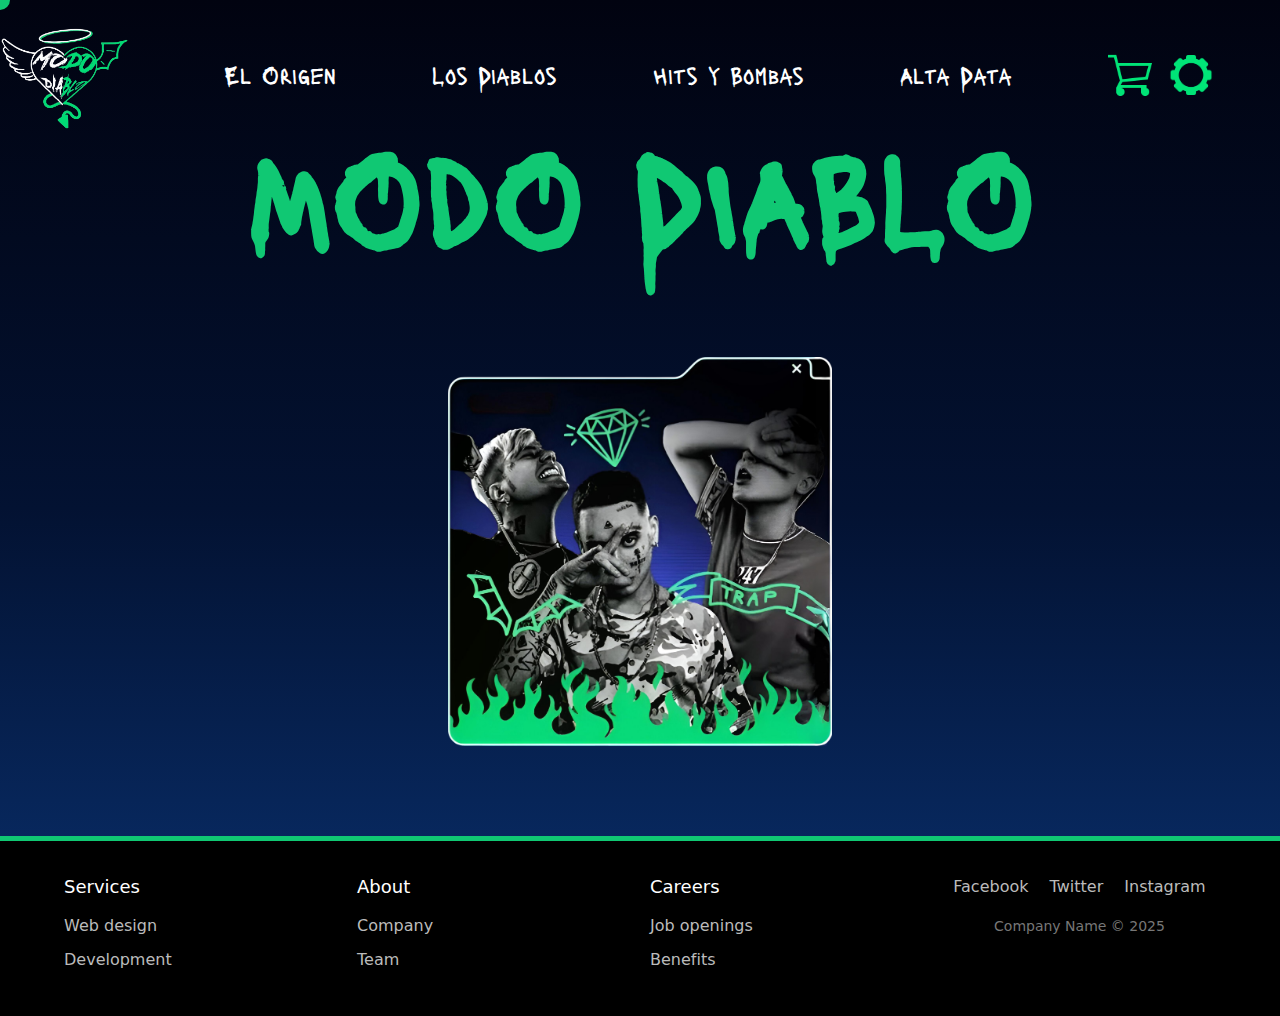
<file: ProyectoFinal 2.0/ProyectoFinal/index.html>
<!DOCTYPE html>
<html lang="es">
<head>
    <meta charset="UTF-8">
    <meta name="viewport" content="width=device-width, initial-scale=1.0">
    <meta name="description" content="Descubre la historia de Modo Diablo, el trío pionero del trap argentino formado por Duki, YSY A y Neo Pistea. Explora sus inicios, éxitos y legado en la música urbana latina.">
    <title>Duki</title>
    <link rel="stylesheet" href="assets/css/index.css">
    <script src="assets/js/index.js" defer></script>
    <link rel="preconnect" href="https://fonts.googleapis.com">
    <link rel="preconnect" href="https://fonts.gstatic.com" crossorigin>
    <link href="https://fonts.googleapis.com/css2?family=Lacquer&display=swap" rel="stylesheet">
    <link rel="preconnect" href="https://fonts.googleapis.com">
    <link rel="preconnect" href="https://fonts.gstatic.com" crossorigin>
    <link href="https://fonts.googleapis.com/css2?family=Gochi+Hand&display=swap" rel="stylesheet">
</head>
<body>

    <div id="cursor"></div>
    
    <div class="header">

        <!-- Imagen de la izquierda -->

        <img src="assets/img/LogoProyectoFinal.png" alt="" class="header-img" >

        <!-- El nav para hacer la barra del menu -->

        <nav class="header-nav">
            <ul class="header-menu">
                <li class="header-button">
                    <button><a href="indexElOrigen.html">El Origen</a></button>
                </li>
                <li class="header-button">
                    <button><a href="indexLosDiablos.html">Los Diablos</a></button>
                </li>
                <li class="header-button">
                    <button><a href="">Hits y Bombas</a></button>
                </li>
                <li class="header-button">
                    <button><a href="">Alta Data</a></button>
                </li>
            </ul>
        </nav>

        <!-- Para los dos iconos de la derecha del header -->

        <ul class="header-blocks">
            <li class="header-blocks--devilUno">
                <img src="assets/img/CarritoImagen.png" alt="Icono Diablo" picture>
            </li>
            <li class="header-blocks--devilDos">
                <img src="assets/img/RuedaImagen.png" alt="Icono Diablo">
            </li>
        </ul>

    </div>

    <div class="main">

        <!-- Texto principal -->

        <h1 class="main-h1">MOdO DIABLO</h1>

        <!-- Boton grande con forma de carpeta que abre el resto de la pagina -->

        <button class="main-button"><img src="assets/img/images (5) (2) (3).png" alt="Modo Diablo" class="main-img"></button>

        <!-- texto debajo del botón -->

        <div class="main-text">
            <h2 class="main-text--h2">MODO DIABLO</h2>
            <p class="main-text--p"><strong>Modo Diablo</strong> fue un icónico trío del trap argentino formado por <strong>Duki</strong>, <strong>YSY A</strong> y <strong>Neo Pistea</strong>. Surgido en 2018, marcó un antes y un después en la escena urbana con hits como “Quavo” y “Trap N' Export”. Con su energía y estilo, llevaron el trap del under a los grandes escenarios, dejando una huella imborrable en la música latina. Aunque hoy siguen caminos solistas, su legado sigue vivo en cada colaboración.</p>
        </div>

        <!-- Imagenes de los tres artistas con button para hacer el acordeón -->

        <ul class="main-menu">
            <li class="main-menu--button ">
                <img class="button--img" src="assets/img/YSYImagen.jpg" alt="YSY A" loading="lazy">
            </li>
            <li class="main-menu--button ">
                <img class="button--img" src="assets/img/DukiImagen.jpg" alt="DUKI" loading="lazy">
            </li>
            <li class="main-menu--button ">
                <img class="button--img" src="assets/img/NeoPistea.jpg" alt="NEO PISTEA" loading="lazy">
            </li>
        </ul>

        <!-- Contenido del acordeón -->

        <div id="contenido">
            
        </div>


        <div class="main-margin"></div>

    </div>

    <div class="footer">

        <section class="footer-section">

            <div class="container">
                <div class="row">
                  <div class="item">
                    <h3>Services</h3>
                    <ul>
                      <li><a href="#">Web design</a></li>
                      <li><a href="#">Development</a></li>
                    </ul>
                  </div>
                  <div class="item">
                    <h3>About</h3>
                    <ul>
                      <li><a href="#">Company</a></li>
                      <li><a href="#">Team</a></li>
                    </ul>
                  </div>
                  <div class="item">
                    <h3>Careers</h3>
                    <ul>
                      <li><a href="#">Job openings</a></li>
                      <li><a href="#">Benefits</a></li>
                    </ul>
                  </div>
                  <div class="item social">
                    <a href="https://www.facebook.com/DUKISSJ/?locale=es_ES">Facebook</a>
                    <a href="https://x.com/dukissj">Twitter</a>
                    <a href="https://www.instagram.com/duki/?hl=es">Instagram</a>
                    <p class="copyright">Company Name © 2025</p>
                  </div>
                </div>
              </div>
                
        </section>

    </div>

</body>
</html>
</file>
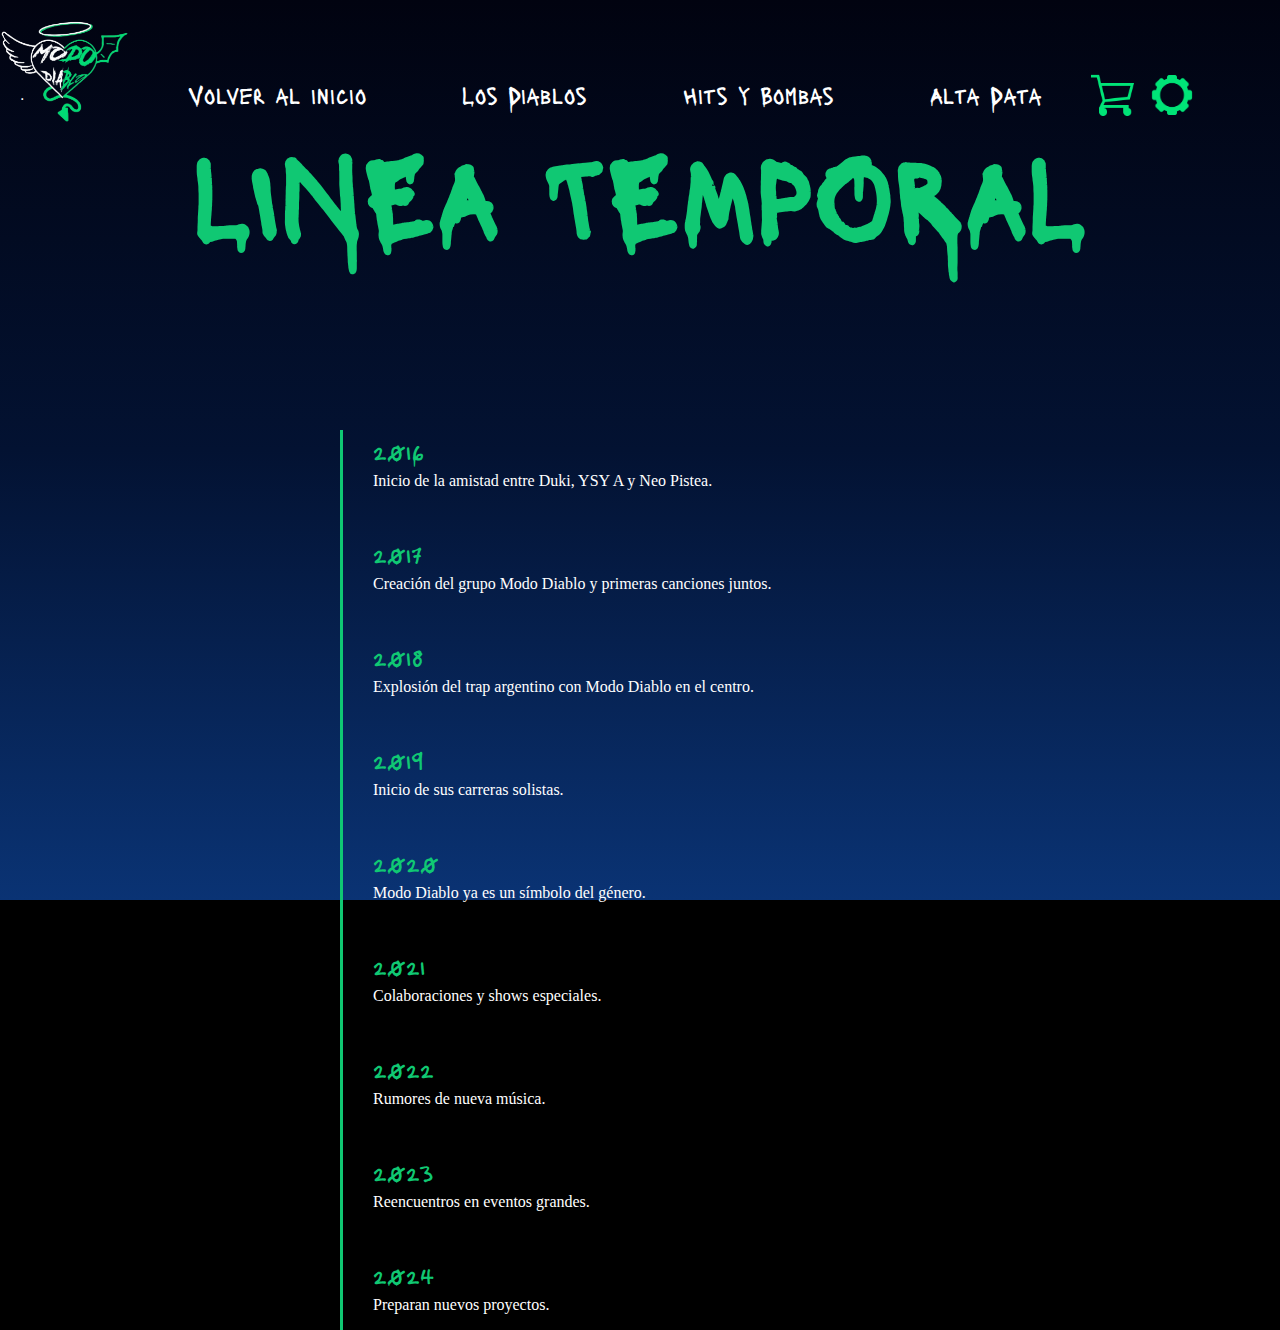
<file: ProyectoFinal 2.0/ProyectoFinal/indexElOrigen.html>
<!DOCTYPE html>
<html lang="en">

<head>
    <meta charset="UTF-8">
    <meta name="viewport" content="width=device-width, initial-scale=1.0">
    <title>El Origen</title>
    <link rel="stylesheet" href="assets/css/indexElOrigen.css">
    <script src="assets/js/indexElOrigen.js" defer></script>
    <link rel="preconnect" href="https://fonts.googleapis.com">
    <link rel="preconnect" href="https://fonts.gstatic.com" crossorigin>
    <link href="https://fonts.googleapis.com/css2?family=Lacquer&display=swap" rel="stylesheet">

</head>

<body>
  <div class="header">

    <img src="assets/img/LogoProyectoFinal.png" alt="" class="header-img">
    <div class="header-space">.</div>

    <ul class="header-menu">
      <li class="header-button"><button><a href="index.html">Volver al inicio</a></button></li>
      <li class="header-button"><button><a href="indexLosDiablos.html">Los Diablos</a></button></li>
      <li class="header-button"><button><a href="">Hits y Bombas</a></button></li>
      <li class="header-button"><button><a href="">Alta Data</a></button></li>
    </ul>

    <ul class="header-blocks">
      <li class="header-blocks--devilUno"><img src="assets/img/CarritoImagen.png" alt="Icono Diablo"></li>
      <li class="header-blocks--devilDos"><img src="assets/img/RuedaImagen.png" alt="Icono Diablo"></li>
    </ul>

  </div>
  <main>

    <h1 class="main-h1">LINEA TEMPORAL</h1>

    <div class="timeline" id="timeline">
      <section class="main-timeline--section">
        <h2>2016</h2>
        <p>Inicio de la amistad entre Duki, YSY A y Neo Pistea.</p>
      </section>
      <section class="main-timeline--section">
        <h2>2017</h2>
        <p>Creación del grupo Modo Diablo y primeras canciones juntos.</p>
      </section>
      <section class="main-timeline--section">
        <h2>2018</h2>
        <p>Explosión del trap argentino con Modo Diablo en el centro.</p>
      </section>
      <section class="main-timeline--section">
        <h2>2019</h2>
        <p>Inicio de sus carreras solistas.</p>
      </section>
      <section class="main-timeline--section">
        <h2>2020</h2>
        <p>Modo Diablo ya es un símbolo del género.</p>
      </section>
      <section class="main-timeline--section">
        <h2>2021</h2>
        <p>Colaboraciones y shows especiales.</p>
      </section>
      <section class="main-timeline--section">
        <h2>2022</h2>
        <p>Rumores de nueva música.</p>
      </section>
      <section class="main-timeline--section">
        <h2>2023</h2>
        <p>Reencuentros en eventos grandes.</p>
      </section>
      <section class="main-timeline--section">
        <h2>2024</h2>
        <p>Preparan nuevos proyectos.</p>
      </section class="main-timeline--section">
    </div>
  </main>
  
  <div id="mensaje"></div>

  <footer>
    <article class="footer-section">
      <p class="footer-p">© 2023 El Origen. Todos los derechos reservados.</p>
      <p class="footer-p">Desarrollado por Bosco Martin-Lunas</p>
    </article>
  </footer>

</body>

</html>
</file>
<file: ProyectoFinal 2.0/ProyectoFinal/assets/css/index.css>
:root {
    font-size : 100%;
    font-family : system-ui, sans-serif;
    scroll-behavior : smooth;
  }
  * , *::before , *::after {
    margin : 0;
    padding : 0;
    border : 0;
    box-sizing : border-box;
    vertical-align : baseline;
  }
  *::before , *::after {
    display : block;
  }
  img , picture , video , iframe , figure , canvas {
    max-width : 100%;
    display : block;
    width : 100%;
    height : initial;
    object-fit : cover;
    object-position : center center;
  }
  a {
    display : block;
    text-decoration : none;
    color : inherit;
    font :  inherit;
  }
  p a {
    display : inline;
  }
  li , menu, summary {
    list-style-type : none;
  }
  ol {
    counter-reset : revert;
  }
  h1 , h2 , h3 , h4 , h5 , h6 , p , span , a , strong , blockquote , i , b , u , em , pre , code , mark , del {
    font :  inherit;
    text-decoration :  none;
    color : inherit;
    overflow-wrap : break-word;
    text-wrap : pretty;
  }
  mark {
    background-color : transparent;
  }
  blockquote::before , blockquote::after , q::before , q::after {
    content : none;
  }
  form , input , textarea , select , button , label {
    font :  inherit;
    hyphens : auto;
    background-color : transparent;
    color : inherit;
    display : block;
    appearance : none;
  }
  fieldset {
    border : none;
  }
  ::placeholder {
    color : unset;
  }
  button , label {
    cursor : pointer;
  }
  table , tr , td , th , tbody , thead , tfoot {
    border-collapse : collapse;
    border-spacing : 0;
    font : inherit;
  }
  svg {
    width : 100%;
    display : block;
    fill : currentColor;
  }
  body {
    min-height : 100vh;
    line-height : 1.5em;
    color : inherit;
    hyphens : auto;
    font-smooth : always;
    -webkit-font-smoothing : antialiased;
    -moz-osx-font-smoothing : grayscale;

    /* cursor: none; */

    background: rgb(1,3,16);
  background: linear-gradient(180deg, rgba(1,3,16,1) 0%, rgba(3,18,50,1) 50%, rgba(10,51,116,1) 100%);
  }






.header{
   
  width: 100%;
  height: 150px;

  display: flex; 
  justify-content: space-between;
  align-items: center;

}

.header-img{
  width: 10%;
  height: auto;

  margin: auto;

  /* position: fixed ;
  left: 0;
  top: 0; */

  animation: latido 1s infinite;
}

.header-nav{

width: 80%;

}

.header-menu{

  width: 100%;

  /* background-color: #10c873; */

  padding: 0 2rem;
  gap: 4rem;

  color: white;

  display: flex;
  justify-content: center;
  align-items: center;
  
}

.header-button{
  /* border: #10c873 solid 1px; */
  padding: 2px 1rem;
  /* background-color: #10c873; */

  font-family: "Lacquer", system-ui;
  font-weight: 400;
  font-style: normal;
  font-size: 1.5rem;

  transition: transform 0.4s ease;
  cursor: pointer;
}


.header-blocks{
  width: 10%;
  display: flex;
  justify-content: center;
  align-items: center;

  margin-right: 3.125rem;
}

.header-blocks--devilUno{
  width: 40%;
  height: 100%;
  display: flex;

margin-bottom: 2px;

  justify-content: center;
  align-items: center;

  transition: transform 0.4s ease;

  transform: scale(1) rotate(0deg);

  animation: text-appear  3s ease 0.2s 1 normal forwards;
}
.header-blocks--devilDos{
  width: 70%;
  height: 100%;
  display: flex;
  justify-content: center;
  align-items: center;

  transition: transform 0.4s ease;

  transform: scale(1) rotate(0deg);

}



.main{
  width: 100%;

  
}

.main-h1{
  width: 100%;
  height: 10vh;
  /* background-color: yellowgreen; */

  font-size: 800%;
  font-weight: 700;


  color: #10c873;

  display: flex;
  justify-content: center;
  align-items: center;
  font-family: "Lacquer", system-ui;
}

.main-button{

  width: 30%;
  height: 30%;

  margin: auto;
  margin-top: 13vh;

  display: flex;
  flex-flow: column nowrap;
  justify-content: center;
  align-items: center;

  transition: all 0.4s ease;
  cursor: pointer;
}

.main-margin{
  width: 100%;
  height: 10vh;
  /* background-color: #000000; */
}

.main-text{
  width: 50%;
  height: auto;
  /* background-color: tomato; */

  margin: auto;
  margin-top: 5vh;

  color: white;

  display: flex;
  flex-flow: column nowrap;
  justify-content: center;
  align-items: center;

  gap: 4vh;
}

.main-text--h2{
  font-size: 350%;
  font-weight: 700;
  /* margin-bottom: 5vh; */

  text-align: center;
  text-shadow: -5px 5px 0px #12E282, -10px 10px 0px #048a4b, -15px 15px 0px #045a32, 2px 2px 2px rgba(16,200,115,0);
  
  font-family: "Lacquer", system-ui;

}

.main-text--p{

  font-size: 170%;
  font-weight: 400;
  margin-top: 10vh;

  font-family: "Gochi Hand";
  line-height: 3vh;

  text-align: center;
}



.main-menu{
  display: grid;
  padding: 16vh;
  /* gap: 3rem; */
  grid-template-columns: repeat(3, 1fr);
  grid-template-rows: 1fr;

}

.main-menu--button{
  display: block;
  width: auto;
  
  margin-left: 122.365px;
}

.button--img{
  max-width: 100%;
  height: auto;
  object-fit: contain;

  border: transparent solid 1px;
  border-radius: 30px;

  transition: all 0.4s ease;
  cursor: pointer;
}

#contenido {

  width: 65%;

  margin-top: 0vh;
  
  color: white;
  font-family: "Gochi Hand";
  font-weight: 400;
  font-style: normal;
  font-size: 200%;

  line-height: 4vh;

  opacity: 1;
  margin-left: auto;
  margin-right: auto;
  text-align: center;

  transition: opacity 0.3s ease;
}








.footer-section{
  width: 100%;
  height: 20vh;
  background-color: #000000;

  border-top: #10c873 solid 5px;
  color: white;

  display: flex;
  justify-content: center;
  align-items: center;
}

.footer-section--text{
  width: auto;
  height: 50%;


  display: flex;
  justify-content: center;
  align-items: center;
}





#cursor {
  position: absolute;
  width: 20px;
  height: 20px;
  background-color: #10c873;
  border-radius: 50%;
  pointer-events: none; /* Para no bloquear clicks */
  transform: translate(-50%, -50%);
  transition: transform 0.05s ease-out; /* Suavizar movimiento */
}



footer {

  /* height: 0vh; */

  background-color: #222;
  color: #fff;
  padding: 40px 0;
}

.container {
  width: 90%;
  max-width: 1200px;
  margin: 0 auto;
}

.row {
  display: flex;
  flex-wrap: wrap;
  justify-content: center;
  gap: 20px;
}

.item {
  flex: 1 1 200px;
  min-width: 200px;
}

.item h3 {
  margin-bottom: 15px;
  font-size: 18px;
}

.item ul {
  list-style: none;
  padding: 0;
}

.item ul li {
  margin-bottom: 10px;
}

.item ul li a {
  color: #bbb;
  text-decoration: none;
}

.item ul li a:hover {
  text-decoration: underline;
}

.social {
  text-align: center;
}

.social a {
  display: inline-block;
  margin: 0 8px;
  color: #bbb;
  text-decoration: none;
}

.social a:hover {
  color: #fff;
}

.copyright {
  margin-top: 15px;
  font-size: 14px;
  color: #777;
}









/* hover de los botones del header */
/* hover de los botones de los botones del menú */


.header-button:hover {
  transform: scale(1.1);
  color: #10c873;
}

/* hover de la configuración*/

.header-blocks--devilDos:hover{
  transform: scale(0.8) rotate(180deg);
}

/* hover del carrito*/

.header-blocks--devilUno:hover{
  transform: scale(0.8);
}

/* hover del boton central de la página */

.main-button:hover{
  transform: scale(1.1);
  
}

/* hover de las tres imagenes de los cantantes */

.button--img:hover{
  transform: scale(1.1);
  border-radius: 25px;
background: linear-gradient(145deg, #11d67b, #0eb468);
box-shadow:  21px 21px 42px #06502e,
             -21px -21px 42px #1affb8;


}










@media (min-width: 768px) and (max-width: 1024px) {
  .main {
    width: 90%;
    margin: 20px auto;
    padding: 15px;
    display: flex;
    flex-direction: column;
    align-items: center;
  }
  .main-h1 {
      font-size: 2em;
      margin-bottom: 10px;
      text-align: center;
  }
  .main-button {
      width: 80%;
      margin-bottom: 10px;
  }
  .main-text {
      width: 90%;
      margin-bottom: 10px;
  }
  .main-menu {
      width: 90%;
      margin-bottom: 10px;
      display: flex;
      flex-direction: column;
      padding: 0;
  }
  .main-menu li {
      margin: 5px 0;
      text-align: center;
  }
  #contenido {
      width: 90%;
  }
  .main-margin {
      margin-top: 10px;
  }
}







@media (max-width: 768px) {
  .header {
    flex-direction: column; /* Stack items vertically */
    align-items: stretch; /* Stretch items to full width */
  }

  .header-img {
    /* Adjust image styles for mobile */
    max-width: 10%;
    height: auto;

    position: fixed;
    top: 0;
    left: 50%;
    right: 50%;
  }

  .header-menu {
  width: 100%;
  display: grid repeat(4, 1fr);

    /* Adjust menu styles for mobile */
    /* For example, change to a vertical layout */
    padding: 0;
    flex-direction: row;
    align-items: center;
    gap: 0;
  }

  .header-menu button {  /* Target buttons within .header-menu */
    padding: 0;
    font-size: 18px; /* Reduced font size */
    padding: 8px 12px; /* Add some padding */
  }
  .header-blocks {
    /* Adjust block styles for mobile */
    display: none;
  }
  h1.main-h1 {
    font-size: 500%; /* Reduced font size */
    text-align: center; /* Center the text */
  }

  .main-button {
    width: 80%;

    margin: auto;
    margin-top: 5vh;   
    padding-left: 20px;
    padding-right: 20px;

  }

  .main-menu{
    
    gap: 0;
    margin: 0;
    padding: 0;

    margin-top: 5vh;
  }

  .main-menu--button {
    width: 80%;
    height: auto;
    min-width: 40px;
    min-height: 40px;
    /* padding: 10px; */
    
    gap: 0;
    margin: 0;
  }
}




@media (max-width: 470px) {
  .header {
    flex-direction: column;
    align-items: center;
    height: auto;
    padding: 1rem 0;
  }

  .header-img {
    width: 50%;
    margin: 0 auto;
  }

  .header-menu {
    width: 100%;
    display: flex;
    flex-direction: column;
    align-items: center;
    gap: 1rem;
    padding: 0;
  }

  .header-button button {
    font-size: 1.2rem;
    padding: 0.5rem 1rem;
  }

  .header-blocks {
    display: none;
  }

  .main-h1 {
    font-size: 250%;
    margin-top: 2rem;
    text-align: center;
    line-height: 5rem;
  }

  .main-button {
    width: 70%;
    margin-top: 7rem;
  }

  .main-text {
    width: 90%;
    margin-top: 2rem;
    gap: 2vh;
  }

  .main-text--h2 {
    font-size: 250%;
  }

  .main-text--p {
    font-size: 120%;
    line-height: 2.5vh;
  }

  .main-menu {
    grid-template-columns: 1fr;
    grid-template-rows: repeat(3, auto);
    padding: 2rem;
    gap: 2rem;
  }

  .main-menu--button {
    margin: 0 auto;
  }

  #contenido {
    width: 90%;
    font-size: 150%;
    line-height: 3vh;
    margin-top: 2rem;
  }

  .footer-section {
    height: auto;
    padding: 1rem 0;
    font-size: 0.8rem;
  }
}
</file>
<file: ProyectoFinal 2.0/ProyectoFinal/assets/css/indexElOrigen.css>
:root {
    font-size : 100%;
    font-family : system-ui, sans-serif;
    scroll-behavior : smooth;
  }
  * , *::before , *::after {
    margin : 0;
    padding : 0;
    border : 0;
    box-sizing : border-box;
    vertical-align : baseline;
  }
  *::before , *::after {
    display : block;
  }
  img , picture , video , iframe , figure , canvas {
    max-width : 100%;
    display : block;
    width : 100%;
    height : initial;
    object-fit : cover;
    object-position : center center;
  }
  a {
    display : block;
    text-decoration : none;
    color : inherit;
    font :  inherit;
  }
  p a {
    display : inline;
  }
  li , menu, summary {
    list-style-type : none;
  }
  ol {
    counter-reset : revert;
  }
  h1 , h2 , h3 , h4 , h5 , h6 , p , span , a , strong , blockquote , i , b , u , em , pre , code , mark , del {
    font :  inherit;
    text-decoration :  none;
    color : inherit;
    overflow-wrap : break-word;
    text-wrap : pretty;
  }
  mark {
    background-color : transparent;
  }
  blockquote::before , blockquote::after , q::before , q::after {
    content : none;
  }
  form , input , textarea , select , button , label {
    font :  inherit;
    hyphens : auto;
    background-color : transparent;
    color : inherit;
    display : block;
    appearance : none;
  }
  fieldset {
    border : none;
  }
  ::placeholder {
    color : unset;
  }
  button , label {
    cursor : pointer;
  }
  table , tr , td , th , tbody , thead , tfoot {
    border-collapse : collapse;
    border-spacing : 0;
    font : inherit;
  }
  svg {
    width : 100%;
    display : block;
    fill : currentColor;
  }
  body {
    min-height : 100vh;
    line-height : 1.5em;
    color : inherit;
    hyphens : auto;
    font-smooth : always;
    -webkit-font-smoothing : antialiased;
    -moz-osx-font-smoothing : grayscale;

    background: rgb(1,3,16);
  background: linear-gradient(180deg, rgba(1,3,16,1) 0%, rgba(3,18,50,1) 50%, rgba(10,51,116,1) 100%);
    background-attachment: fixed;
    background-size: cover;
  }



  .header{
   
    width: 100%;
    height: 150px;

    margin: 0 ;
  
  
    display: flex; 
    justify-content: space-between;
    align-items: center;
  
  }
  
  .header-img{
    width: 10%;
    height: auto;
  
    margin: auto;
  
    position: fixed ;
    left: 0;
    top: 0;
  }

  .header-space{
    width: 10%;
    height: auto;
  
    margin: auto;
  }
  
  .header-menu{
  
    width: 80%;
  
    /* background-color: #10c873; */
  
    padding: 0 2rem;
    gap: 4rem;
    margin: auto;
  
    color: white;
  
    display: flex;
    justify-content: center;
    align-items: center;
    
    animation: text-appear  3s ease 0s 1 normal forwards;
  }
  
  .header-button{
    /* border: #10c873 solid 1px; */
    padding: 2px 1rem;
    /* background-color: #10c873; */
  
    font-family: "Lacquer", system-ui;
    font-weight: 400;
    font-style: normal;
    font-size: 1.5rem;
  
    transition: transform 0.4s ease;
  }

  .header-button--return {
    background-color: #10c873;
    color: black;
    font-size: 18px;
    padding: 12px 24px;
    border: none;
    border-radius: 8px;
    cursor: pointer;
    transition: background-color 0.3s;
    margin-top: 20px;
  }
  
  .header-button--return:hover {
    background-color: #0eb363;
  }
  
  .header-blocks{
    width: 10%;
    display: flex;
    justify-content: center;
    align-items: center;
  
    margin-right: 3.125rem;
  }
  
  .header-blocks--devilUno{
    width: 40%;
    height: 100%;
    display: flex;
  
  margin-bottom: 2px;
  
    justify-content: center;
    align-items: center;
  
    transition: transform 0.4s ease;
  
    transform: scale(1) rotate(0deg);
  }
  .header-blocks--devilDos{
    width: 70%;
    height: 100%;
    display: flex;
    justify-content: center;
    align-items: center;
  
    transition: transform 0.4s ease;
  
    transform: scale(1) rotate(0deg);
  }




  body {
    background-color: #000;
    color: #fff;
    font-family: Arial, sans-serif;
    margin: 0;
    padding: 20px;
  }

  /* header {
    text-align: center;
    margin-bottom: 40px;
  } */

  .main-h1{
    width: 100%;
    height: 10vh;
    /* background-color: yellowgreen; */
  
    font-size: 700%;
    font-weight: 700;
  
  
    color: #10c873;
  
    display: flex;
    justify-content: center;
    align-items: center;
    font-family: "Lacquer", system-ui;
  }

  main {

    width: 100%;
    height: 100vh;
    /* background-color: #10c873; */

    margin-top: 15vh;

    display: flex;
    flex-flow: column nowrap;
    align-items: center;
    justify-content: center;
  }

  .timeline {
    width: 100%;
    height: 100vh;
    max-width: 600px;

    margin-top: 25vh;

    border-left: 3px solid #10c873;
    padding-left: 20px;
    
    
  }

  .main-timeline--section {
    margin-bottom: 30px;
    cursor: pointer;
    transition: background-color 0.3s;
    padding: 10px;
    border-radius: 5px;
  }

  .main-timeline--section:hover {
    background-color: #111;
  }

  h2 {
    color: #10c873;
    margin: 0;
    font-size: 24px;
    font-family: "Lacquer", system-ui;

    transition: color 0.3s;
  }

  p {
    margin: 5px 0 0;
    font-size: 16px;
    line-height: 1.5;

    font-family: "Gochi Hand";
    font-weight: 400;
    font-style: normal;
  }

  .highlighted {
    color: yellow;
  }

  footer {
    text-align: center;
    margin-top: 40px;
    font-size: 14px;
    color: #666;
  }

  .footer-section {
    
    display: none;
  }

  #mensaje {

    display: none;
  }







  .header-button:hover {  
    transform: scale(1.1);
    color: #10c873;
  }

  .header-blocks--devilDos:hover{
    transform: scale(0.8) rotate(180deg);
  }

  .header-blocks--devilUno:hover{
    transform: scale(0.8);
  }

  
  
  @keyframes text-appear {
    0% {
      animation-timing-function: ease-in;
      opacity: 0;
      transform: translateY(-250px);
    }
  
    38% {
      animation-timing-function: ease-out;
      opacity: 1;
      transform: translateY(0);
    }
  
    55% {
      animation-timing-function: ease-in;
      transform: translateY(-65px);
    }
  
    72% {
      animation-timing-function: ease-out;
      transform: translateY(0);
    }
  
    81% {
      animation-timing-function: ease-in;
      transform: translateY(-28px);
    }
  
    90% {
      animation-timing-function: ease-out;
      transform: translateY(0);
    }
  
    95% {
      animation-timing-function: ease-in;
      transform: translateY(-8px);
    }
  
    100% {
      animation-timing-function: ease-out;
      transform: translateY(0);
    }
  }







  @media (max-width: 768px) {
    .header-button {
      font-size: 1.2rem;
    }
  
    .header-blocks--devilUno {
      width: 30%;
    }
  
    .header-blocks--devilDos {
      width: 50%;
    }
  
    .main-h1 {
      font-size: 5rem;
    }
  
    .timeline {
      max-width: 90%;
    }
  
    h2 {
      font-size: 20px;
    }
  
    p {
      font-size: 14px;
    }
  }
</file>
